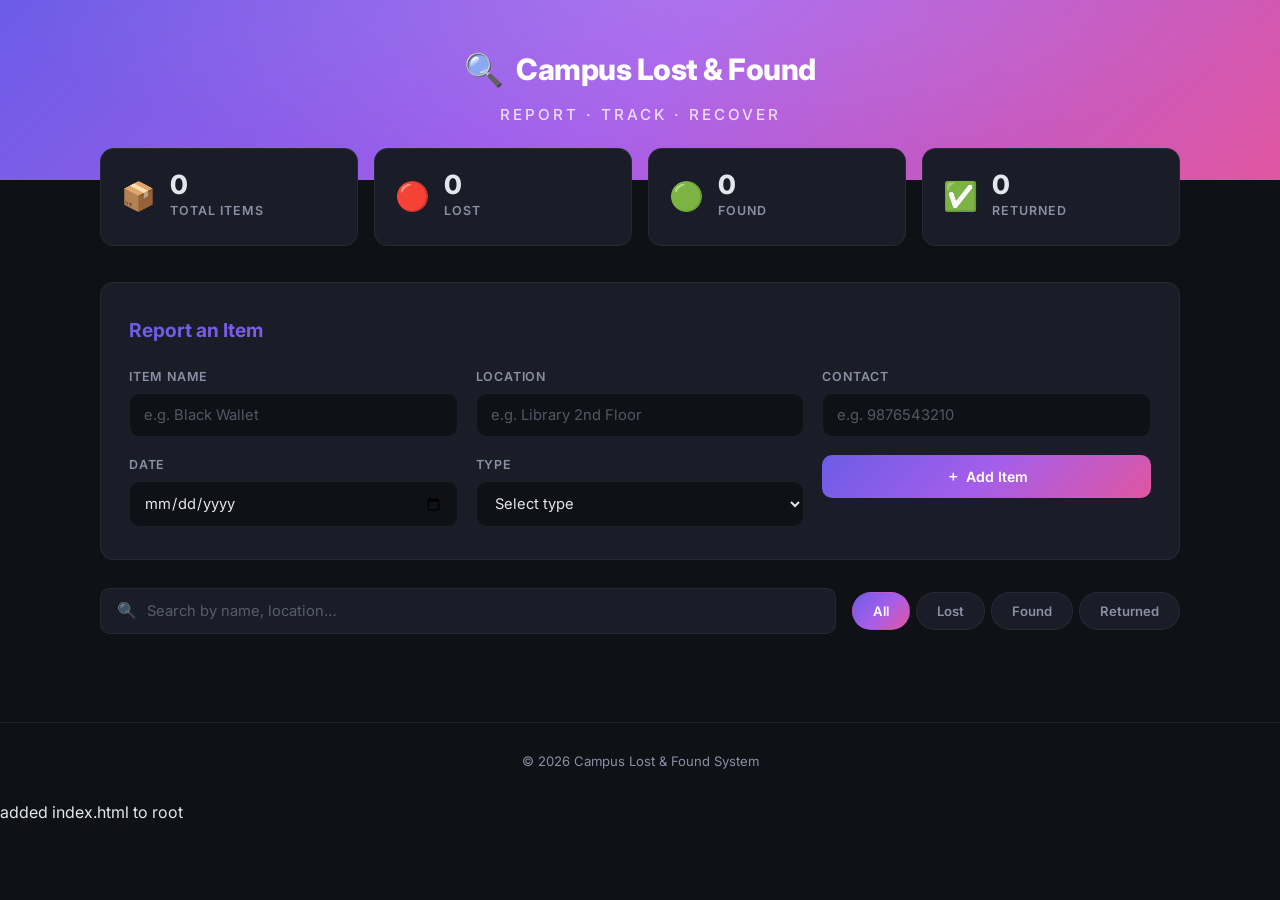
<file: index.html>
<!DOCTYPE html>
<html lang="en">
<head>
  <meta charset="UTF-8">
  <meta name="viewport" content="width=device-width, initial-scale=1.0">
  <meta name="description" content="Campus Lost & Found System — Report, track, and recover lost items on campus.">
  <title>Campus Lost & Found System</title>
  <link rel="preconnect" href="https://fonts.googleapis.com">
  <link rel="preconnect" href="https://fonts.gstatic.com" crossorigin>
  <link href="https://fonts.googleapis.com/css2?family=Inter:wght@400;500;600;700;800&display=swap" rel="stylesheet">
  <link rel="stylesheet" href="style.css">
</head>
<body>

  <!-- ─── Header ─── -->
  <header class="header" id="app-header">
    <div class="header-inner">
      <div class="logo">
        <span class="logo-icon">🔍</span>
        <h1>Campus Lost &amp; Found</h1>
      </div>
      <p class="tagline">Report · Track · Recover</p>
    </div>
  </header>

  <main class="container">

    <!-- ─── Dashboard Stats ─── -->
    <section class="stats-grid" id="stats-section">
      <div class="stat-card stat-total" id="stat-total">
        <span class="stat-icon">📦</span>
        <div class="stat-info">
          <span class="stat-number" id="total-count">0</span>
          <span class="stat-label">Total Items</span>
        </div>
      </div>
      <div class="stat-card stat-lost" id="stat-lost">
        <span class="stat-icon">🔴</span>
        <div class="stat-info">
          <span class="stat-number" id="lost-count">0</span>
          <span class="stat-label">Lost</span>
        </div>
      </div>
      <div class="stat-card stat-found" id="stat-found">
        <span class="stat-icon">🟢</span>
        <div class="stat-info">
          <span class="stat-number" id="found-count">0</span>
          <span class="stat-label">Found</span>
        </div>
      </div>
      <div class="stat-card stat-returned" id="stat-returned">
        <span class="stat-icon">✅</span>
        <div class="stat-info">
          <span class="stat-number" id="returned-count">0</span>
          <span class="stat-label">Returned</span>
        </div>
      </div>
    </section>

    <!-- ─── Add Item Form ─── -->
    <section class="form-section" id="form-section">
      <h2 class="section-title">Report an Item</h2>
      <form id="item-form" autocomplete="off">
        <div class="form-grid">
          <div class="form-group">
            <label for="item-name">Item Name</label>
            <input type="text" id="item-name" placeholder="e.g. Black Wallet" required>
          </div>
          <div class="form-group">
            <label for="item-location">Location</label>
            <input type="text" id="item-location" placeholder="e.g. Library 2nd Floor" required>
          </div>
          <div class="form-group">
            <label for="item-contact">Contact</label>
            <input type="text" id="item-contact" placeholder="e.g. 9876543210" required>
          </div>
          <div class="form-group">
            <label for="item-date">Date</label>
            <input type="date" id="item-date" required>
          </div>
          <div class="form-group">
            <label for="item-type">Type</label>
            <select id="item-type" required>
              <option value="" disabled selected>Select type</option>
              <option value="lost">Lost</option>
              <option value="found">Found</option>
            </select>
          </div>
          <div class="form-group form-submit-group">
            <button type="submit" id="add-btn" class="btn btn-primary">
              <span class="btn-icon">＋</span> Add Item
            </button>
          </div>
        </div>
      </form>
    </section>

    <!-- ─── Search & Filter ─── -->
    <section class="controls-section" id="controls-section">
      <div class="search-box">
        <span class="search-icon">🔍</span>
        <input type="text" id="search-input" placeholder="Search by name, location…">
      </div>
      <div class="filter-tabs" id="filter-tabs">
        <button class="filter-btn active" data-filter="all">All</button>
        <button class="filter-btn" data-filter="lost">Lost</button>
        <button class="filter-btn" data-filter="found">Found</button>
        <button class="filter-btn" data-filter="returned">Returned</button>
      </div>
    </section>

    <!-- ─── Items Grid ─── -->
    <section class="items-section" id="items-section">
      <div class="items-grid" id="items-grid">
        <!-- Cards injected by JS -->
      </div>
      <div class="empty-state" id="empty-state" style="display:none;">
        <span class="empty-icon">📭</span>
        <p>No items to display</p>
      </div>
    </section>

  </main>

  <!-- ─── Toast ─── -->
  <div class="toast-container" id="toast-container"></div>

  <footer class="footer" id="app-footer">
    <p>&copy; 2026 Campus Lost &amp; Found System</p>
  </footer>

  <script src="script.js"></script>
</body>
</html>
added index.html to root
</file>
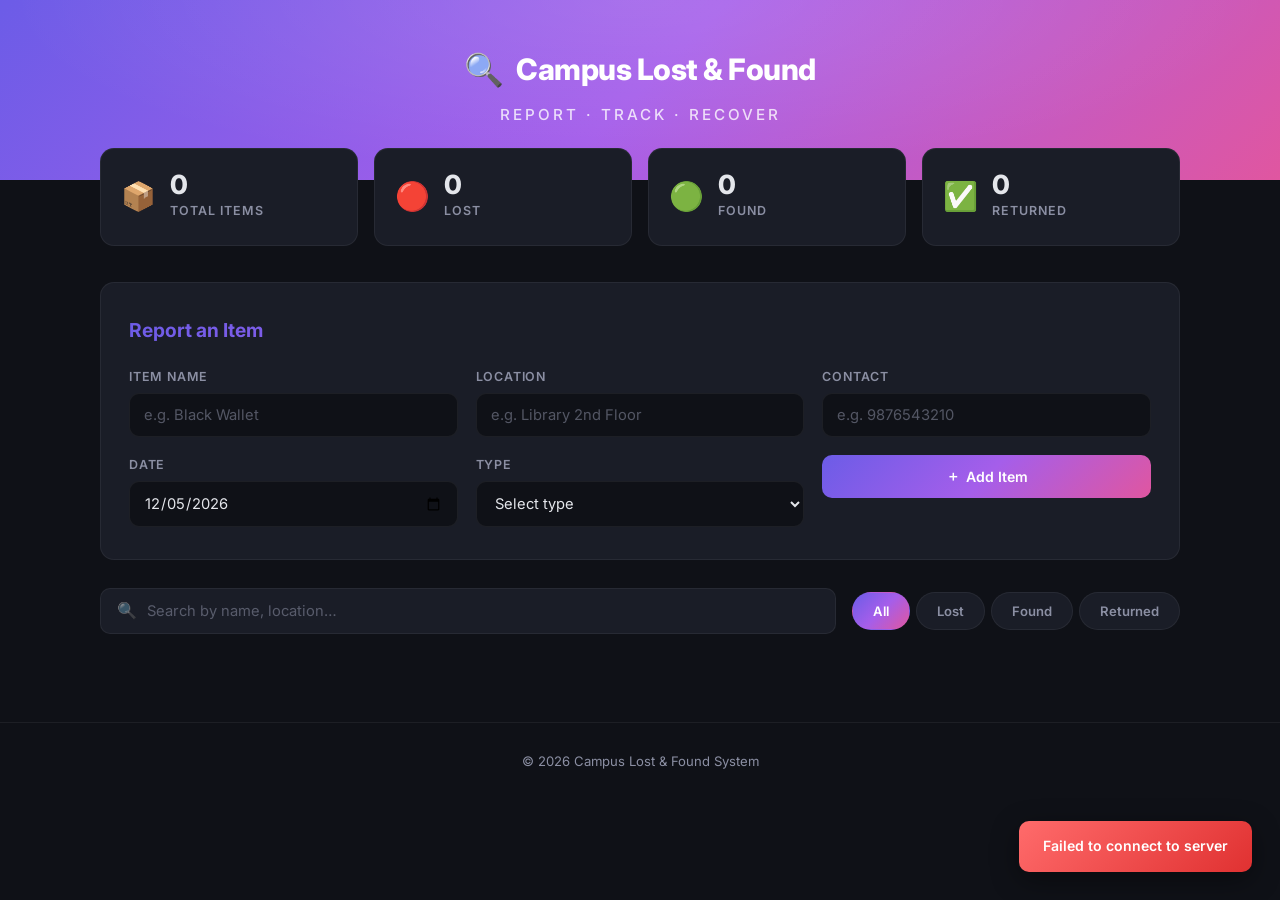
<file: frontend/index.html>
<!DOCTYPE html>
<html lang="en">
<head>
  <meta charset="UTF-8">
  <meta name="viewport" content="width=device-width, initial-scale=1.0">
  <meta name="description" content="Campus Lost & Found System — Report, track, and recover lost items on campus.">
  <title>Campus Lost & Found System</title>
  <link rel="preconnect" href="https://fonts.googleapis.com">
  <link rel="preconnect" href="https://fonts.gstatic.com" crossorigin>
  <link href="https://fonts.googleapis.com/css2?family=Inter:wght@400;500;600;700;800&display=swap" rel="stylesheet">
  <link rel="stylesheet" href="style.css">
</head>
<body>

  <!-- ─── Header ─── -->
  <header class="header" id="app-header">
    <div class="header-inner">
      <div class="logo">
        <span class="logo-icon">🔍</span>
        <h1>Campus Lost &amp; Found</h1>
      </div>
      <p class="tagline">Report · Track · Recover</p>
    </div>
  </header>

  <main class="container">

    <!-- ─── Dashboard Stats ─── -->
    <section class="stats-grid" id="stats-section">
      <div class="stat-card stat-total" id="stat-total">
        <span class="stat-icon">📦</span>
        <div class="stat-info">
          <span class="stat-number" id="total-count">0</span>
          <span class="stat-label">Total Items</span>
        </div>
      </div>
      <div class="stat-card stat-lost" id="stat-lost">
        <span class="stat-icon">🔴</span>
        <div class="stat-info">
          <span class="stat-number" id="lost-count">0</span>
          <span class="stat-label">Lost</span>
        </div>
      </div>
      <div class="stat-card stat-found" id="stat-found">
        <span class="stat-icon">🟢</span>
        <div class="stat-info">
          <span class="stat-number" id="found-count">0</span>
          <span class="stat-label">Found</span>
        </div>
      </div>
      <div class="stat-card stat-returned" id="stat-returned">
        <span class="stat-icon">✅</span>
        <div class="stat-info">
          <span class="stat-number" id="returned-count">0</span>
          <span class="stat-label">Returned</span>
        </div>
      </div>
    </section>

    <!-- ─── Add Item Form ─── -->
    <section class="form-section" id="form-section">
      <h2 class="section-title">Report an Item</h2>
      <form id="item-form" autocomplete="off">
        <div class="form-grid">
          <div class="form-group">
            <label for="item-name">Item Name</label>
            <input type="text" id="item-name" placeholder="e.g. Black Wallet" required>
          </div>
          <div class="form-group">
            <label for="item-location">Location</label>
            <input type="text" id="item-location" placeholder="e.g. Library 2nd Floor" required>
          </div>
          <div class="form-group">
            <label for="item-contact">Contact</label>
            <input type="text" id="item-contact" placeholder="e.g. 9876543210" required>
          </div>
          <div class="form-group">
            <label for="item-date">Date</label>
            <input type="date" id="item-date" required>
          </div>
          <div class="form-group">
            <label for="item-type">Type</label>
            <select id="item-type" required>
              <option value="" disabled selected>Select type</option>
              <option value="lost">Lost</option>
              <option value="found">Found</option>
            </select>
          </div>
          <div class="form-group form-submit-group">
            <button type="submit" id="add-btn" class="btn btn-primary">
              <span class="btn-icon">＋</span> Add Item
            </button>
          </div>
        </div>
      </form>
    </section>

    <!-- ─── Search & Filter ─── -->
    <section class="controls-section" id="controls-section">
      <div class="search-box">
        <span class="search-icon">🔍</span>
        <input type="text" id="search-input" placeholder="Search by name, location…">
      </div>
      <div class="filter-tabs" id="filter-tabs">
        <button class="filter-btn active" data-filter="all">All</button>
        <button class="filter-btn" data-filter="lost">Lost</button>
        <button class="filter-btn" data-filter="found">Found</button>
        <button class="filter-btn" data-filter="returned">Returned</button>
      </div>
    </section>

    <!-- ─── Items Grid ─── -->
    <section class="items-section" id="items-section">
      <div class="items-grid" id="items-grid">
        <!-- Cards injected by JS -->
      </div>
      <div class="empty-state" id="empty-state" style="display:none;">
        <span class="empty-icon">📭</span>
        <p>No items to display</p>
      </div>
    </section>

  </main>

  <!-- ─── Toast ─── -->
  <div class="toast-container" id="toast-container"></div>

  <footer class="footer" id="app-footer">
    <p>&copy; 2026 Campus Lost &amp; Found System</p>
  </footer>

  <script src="script.js"></script>
</body>
</html>
</file>
<file: style.css>
/* ═══════════════════════════════════════════════════════════
   Campus Lost & Found — Design System
   ═══════════════════════════════════════════════════════════ */

/* ── Reset & Base ──────────────────────────────────────── */
*, *::before, *::after {
  margin: 0;
  padding: 0;
  box-sizing: border-box;
}

:root {
  /* palette */
  --bg:             #0f1117;
  --surface:        #1a1d27;
  --surface-hover:  #22252f;
  --border:         rgba(255,255,255,0.06);
  --text:           #e4e6eb;
  --text-muted:     #8b8fa3;
  --accent:         #6c5ce7;
  --accent-glow:    rgba(108,92,231,0.35);
  --lost:           #ff6b6b;
  --lost-bg:        rgba(255,107,107,0.12);
  --found:          #51cf66;
  --found-bg:       rgba(81,207,102,0.12);
  --returned:       #339af0;
  --returned-bg:    rgba(51,154,240,0.12);
  --gradient:       linear-gradient(135deg, #6c5ce7 0%, #a55eea 50%, #e056a0 100%);
  --gradient-subtle:linear-gradient(135deg, rgba(108,92,231,0.15), rgba(224,86,160,0.10));

  /* spacing */
  --radius:   14px;
  --radius-sm: 10px;
  --radius-xs: 6px;

  /* transitions */
  --ease: cubic-bezier(0.4, 0, 0.2, 1);
}

html {
  scroll-behavior: smooth;
}

body {
  font-family: 'Inter', system-ui, -apple-system, sans-serif;
  background: var(--bg);
  color: var(--text);
  line-height: 1.6;
  min-height: 100vh;
  overflow-x: hidden;
}

/* ── Header ────────────────────────────────────────────── */
.header {
  background: var(--gradient);
  padding: 44px 24px 52px;
  text-align: center;
  position: relative;
  overflow: hidden;
}
.header::after {
  content: '';
  position: absolute;
  inset: 0;
  background: radial-gradient(ellipse at 50% 0%, rgba(255,255,255,0.12) 0%, transparent 70%);
  pointer-events: none;
}
.header-inner { position: relative; z-index: 1; }
.logo {
  display: flex;
  align-items: center;
  justify-content: center;
  gap: 12px;
}
.logo-icon { font-size: 2rem; }
.logo h1 {
  font-size: 1.85rem;
  font-weight: 800;
  letter-spacing: -0.5px;
  color: #fff;
}
.tagline {
  margin-top: 8px;
  font-size: 0.95rem;
  color: rgba(255,255,255,0.78);
  font-weight: 500;
  letter-spacing: 3px;
  text-transform: uppercase;
}

/* ── Container ─────────────────────────────────────────── */
.container {
  max-width: 1120px;
  margin: -32px auto 0;
  padding: 0 20px 60px;
  position: relative;
  z-index: 2;
}

/* ── Stats ─────────────────────────────────────────────── */
.stats-grid {
  display: grid;
  grid-template-columns: repeat(4, 1fr);
  gap: 16px;
  margin-bottom: 36px;
}
.stat-card {
  background: var(--surface);
  border: 1px solid var(--border);
  border-radius: var(--radius);
  padding: 22px 20px;
  display: flex;
  align-items: center;
  gap: 14px;
  transition: transform 0.25s var(--ease), box-shadow 0.25s var(--ease);
}
.stat-card:hover {
  transform: translateY(-4px);
  box-shadow: 0 12px 32px rgba(0,0,0,0.30);
}
.stat-icon { font-size: 1.75rem; }
.stat-number {
  font-size: 1.65rem;
  font-weight: 800;
  display: block;
  line-height: 1;
}
.stat-label {
  font-size: 0.78rem;
  color: var(--text-muted);
  text-transform: uppercase;
  letter-spacing: 1px;
  font-weight: 600;
}

/* ── Form Section ──────────────────────────────────────── */
.form-section {
  background: var(--surface);
  border: 1px solid var(--border);
  border-radius: var(--radius);
  padding: 32px 28px;
  margin-bottom: 28px;
}
.section-title {
  font-size: 1.2rem;
  font-weight: 700;
  margin-bottom: 22px;
  background: var(--gradient);
  -webkit-background-clip: text;
  -webkit-text-fill-color: transparent;
  background-clip: text;
}
.form-grid {
  display: grid;
  grid-template-columns: repeat(3, 1fr);
  gap: 18px;
}
.form-group { display: flex; flex-direction: column; gap: 6px; }
.form-group label {
  font-size: 0.78rem;
  font-weight: 600;
  color: var(--text-muted);
  text-transform: uppercase;
  letter-spacing: 0.8px;
}
.form-group input,
.form-group select {
  padding: 12px 14px;
  border: 1px solid var(--border);
  border-radius: var(--radius-sm);
  background: var(--bg);
  color: var(--text);
  font-family: inherit;
  font-size: 0.92rem;
  transition: border-color 0.2s var(--ease), box-shadow 0.2s var(--ease);
  outline: none;
}
.form-group input:focus,
.form-group select:focus {
  border-color: var(--accent);
  box-shadow: 0 0 0 3px var(--accent-glow);
}
.form-group input::placeholder { color: var(--text-muted); opacity: 0.55; }
.form-submit-group {
  display: flex;
  align-items: flex-end;
}

/* ── Buttons ───────────────────────────────────────────── */
.btn {
  display: inline-flex;
  align-items: center;
  justify-content: center;
  gap: 6px;
  padding: 12px 28px;
  border: none;
  border-radius: var(--radius-sm);
  font-family: inherit;
  font-size: 0.88rem;
  font-weight: 600;
  cursor: pointer;
  transition: all 0.25s var(--ease);
}
.btn-primary {
  background: var(--gradient);
  color: #fff;
  width: 100%;
}
.btn-primary:hover {
  box-shadow: 0 6px 24px var(--accent-glow);
  transform: translateY(-2px);
}
.btn-primary:active { transform: translateY(0); }

.btn-sm {
  padding: 8px 16px;
  font-size: 0.78rem;
  border-radius: var(--radius-xs);
}
.btn-danger {
  background: var(--lost-bg);
  color: var(--lost);
  border: 1px solid rgba(255,107,107,0.18);
}
.btn-danger:hover {
  background: rgba(255,107,107,0.22);
  transform: translateY(-1px);
}
.btn-success {
  background: var(--returned-bg);
  color: var(--returned);
  border: 1px solid rgba(51,154,240,0.18);
}
.btn-success:hover {
  background: rgba(51,154,240,0.22);
  transform: translateY(-1px);
}

/* ── Controls (Search + Filter) ────────────────────────── */
.controls-section {
  display: flex;
  align-items: center;
  gap: 16px;
  margin-bottom: 28px;
  flex-wrap: wrap;
}
.search-box {
  flex: 1;
  min-width: 200px;
  display: flex;
  align-items: center;
  gap: 10px;
  background: var(--surface);
  border: 1px solid var(--border);
  border-radius: var(--radius-sm);
  padding: 0 16px;
  transition: border-color 0.2s var(--ease), box-shadow 0.2s var(--ease);
}
.search-box:focus-within {
  border-color: var(--accent);
  box-shadow: 0 0 0 3px var(--accent-glow);
}
.search-icon { font-size: 1rem; opacity: 0.5; }
.search-box input {
  flex: 1;
  padding: 13px 0;
  border: none;
  background: transparent;
  color: var(--text);
  font-family: inherit;
  font-size: 0.92rem;
  outline: none;
}
.search-box input::placeholder { color: var(--text-muted); opacity: 0.55; }

.filter-tabs { display: flex; gap: 6px; }
.filter-btn {
  padding: 10px 20px;
  border: 1px solid var(--border);
  border-radius: 50px;
  background: var(--surface);
  color: var(--text-muted);
  font-family: inherit;
  font-size: 0.82rem;
  font-weight: 600;
  cursor: pointer;
  transition: all 0.2s var(--ease);
}
.filter-btn:hover {
  color: var(--text);
  border-color: rgba(255,255,255,0.12);
}
.filter-btn.active {
  background: var(--gradient);
  color: #fff;
  border-color: transparent;
}

/* ── Items Grid ────────────────────────────────────────── */
.items-grid {
  display: grid;
  grid-template-columns: repeat(auto-fill, minmax(320px, 1fr));
  gap: 18px;
}

/* ── Item Card ─────────────────────────────────────────── */
.item-card {
  background: var(--surface);
  border: 1px solid var(--border);
  border-radius: var(--radius);
  padding: 24px;
  display: flex;
  flex-direction: column;
  gap: 14px;
  transition: transform 0.25s var(--ease), box-shadow 0.25s var(--ease);
  animation: cardIn 0.4s var(--ease) both;
}
.item-card:hover {
  transform: translateY(-4px);
  box-shadow: 0 14px 40px rgba(0,0,0,0.25);
}
.card-header {
  display: flex;
  justify-content: space-between;
  align-items: flex-start;
  gap: 12px;
}
.card-name {
  font-size: 1.08rem;
  font-weight: 700;
  flex: 1;
}
.badge {
  display: inline-flex;
  align-items: center;
  gap: 5px;
  padding: 4px 12px;
  border-radius: 50px;
  font-size: 0.72rem;
  font-weight: 700;
  text-transform: uppercase;
  letter-spacing: 0.6px;
  flex-shrink: 0;
}
.badge-lost   { background: var(--lost-bg);     color: var(--lost); }
.badge-found  { background: var(--found-bg);    color: var(--found); }
.badge-returned { background: var(--returned-bg); color: var(--returned); }

.card-details {
  display: flex;
  flex-direction: column;
  gap: 6px;
}
.card-detail {
  font-size: 0.85rem;
  color: var(--text-muted);
  display: flex;
  align-items: center;
  gap: 8px;
}
.card-detail .detail-icon { width: 16px; text-align: center; flex-shrink: 0; }

.card-status {
  font-size: 0.78rem;
  font-weight: 600;
  padding: 5px 0;
  text-transform: uppercase;
  letter-spacing: 1px;
  border-top: 1px solid var(--border);
  padding-top: 10px;
}
.status-active   { color: var(--found); }
.status-returned { color: var(--returned); }

.card-actions {
  display: flex;
  gap: 10px;
  margin-top: auto;
}

/* ── Empty State ───────────────────────────────────────── */
.empty-state {
  text-align: center;
  padding: 60px 20px;
  color: var(--text-muted);
}
.empty-icon { font-size: 3rem; display: block; margin-bottom: 12px; }

/* ── Toast ─────────────────────────────────────────────── */
.toast-container {
  position: fixed;
  bottom: 28px;
  right: 28px;
  display: flex;
  flex-direction: column;
  gap: 10px;
  z-index: 9999;
}
.toast {
  padding: 14px 24px;
  border-radius: var(--radius-sm);
  font-size: 0.88rem;
  font-weight: 600;
  color: #fff;
  box-shadow: 0 8px 28px rgba(0,0,0,0.4);
  animation: toastIn 0.35s var(--ease);
}
.toast-success { background: linear-gradient(135deg, #20c997, #12b886); }
.toast-error   { background: linear-gradient(135deg, #ff6b6b, #e03131); }
.toast-info    { background: linear-gradient(135deg, #6c5ce7, #a55eea); }

/* ── Footer ────────────────────────────────────────────── */
.footer {
  text-align: center;
  padding: 28px;
  font-size: 0.82rem;
  color: var(--text-muted);
  border-top: 1px solid var(--border);
}

/* ── Animations ────────────────────────────────────────── */
@keyframes cardIn {
  from { opacity: 0; transform: translateY(20px) scale(0.97); }
  to   { opacity: 1; transform: translateY(0) scale(1); }
}
@keyframes toastIn {
  from { opacity: 0; transform: translateX(40px); }
  to   { opacity: 1; transform: translateX(0); }
}

/* ── Responsive ────────────────────────────────────────── */
@media (max-width: 900px) {
  .stats-grid { grid-template-columns: repeat(2, 1fr); }
  .form-grid  { grid-template-columns: repeat(2, 1fr); }
}
@media (max-width: 600px) {
  .header { padding: 32px 16px 40px; }
  .logo h1 { font-size: 1.35rem; }
  .tagline { font-size: 0.78rem; letter-spacing: 2px; }
  .container { padding: 0 12px 40px; margin-top: -24px; }
  .stats-grid { grid-template-columns: 1fr 1fr; gap: 10px; }
  .stat-card { padding: 16px 14px; }
  .stat-number { font-size: 1.3rem; }
  .form-section { padding: 22px 18px; }
  .form-grid { grid-template-columns: 1fr; }
  .items-grid { grid-template-columns: 1fr; }
  .controls-section { flex-direction: column; align-items: stretch; }
  .filter-tabs { flex-wrap: wrap; }
}
added style.css to root
</file>
<file: frontend/style.css>
/* ═══════════════════════════════════════════════════════════
   Campus Lost & Found — Design System
   ═══════════════════════════════════════════════════════════ */

/* ── Reset & Base ──────────────────────────────────────── */
*, *::before, *::after {
  margin: 0;
  padding: 0;
  box-sizing: border-box;
}

:root {
  /* palette */
  --bg:             #0f1117;
  --surface:        #1a1d27;
  --surface-hover:  #22252f;
  --border:         rgba(255,255,255,0.06);
  --text:           #e4e6eb;
  --text-muted:     #8b8fa3;
  --accent:         #6c5ce7;
  --accent-glow:    rgba(108,92,231,0.35);
  --lost:           #ff6b6b;
  --lost-bg:        rgba(255,107,107,0.12);
  --found:          #51cf66;
  --found-bg:       rgba(81,207,102,0.12);
  --returned:       #339af0;
  --returned-bg:    rgba(51,154,240,0.12);
  --gradient:       linear-gradient(135deg, #6c5ce7 0%, #a55eea 50%, #e056a0 100%);
  --gradient-subtle:linear-gradient(135deg, rgba(108,92,231,0.15), rgba(224,86,160,0.10));

  /* spacing */
  --radius:   14px;
  --radius-sm: 10px;
  --radius-xs: 6px;

  /* transitions */
  --ease: cubic-bezier(0.4, 0, 0.2, 1);
}

html {
  scroll-behavior: smooth;
}

body {
  font-family: 'Inter', system-ui, -apple-system, sans-serif;
  background: var(--bg);
  color: var(--text);
  line-height: 1.6;
  min-height: 100vh;
  overflow-x: hidden;
}

/* ── Header ────────────────────────────────────────────── */
.header {
  background: var(--gradient);
  padding: 44px 24px 52px;
  text-align: center;
  position: relative;
  overflow: hidden;
}
.header::after {
  content: '';
  position: absolute;
  inset: 0;
  background: radial-gradient(ellipse at 50% 0%, rgba(255,255,255,0.12) 0%, transparent 70%);
  pointer-events: none;
}
.header-inner { position: relative; z-index: 1; }
.logo {
  display: flex;
  align-items: center;
  justify-content: center;
  gap: 12px;
}
.logo-icon { font-size: 2rem; }
.logo h1 {
  font-size: 1.85rem;
  font-weight: 800;
  letter-spacing: -0.5px;
  color: #fff;
}
.tagline {
  margin-top: 8px;
  font-size: 0.95rem;
  color: rgba(255,255,255,0.78);
  font-weight: 500;
  letter-spacing: 3px;
  text-transform: uppercase;
}

/* ── Container ─────────────────────────────────────────── */
.container {
  max-width: 1120px;
  margin: -32px auto 0;
  padding: 0 20px 60px;
  position: relative;
  z-index: 2;
}

/* ── Stats ─────────────────────────────────────────────── */
.stats-grid {
  display: grid;
  grid-template-columns: repeat(4, 1fr);
  gap: 16px;
  margin-bottom: 36px;
}
.stat-card {
  background: var(--surface);
  border: 1px solid var(--border);
  border-radius: var(--radius);
  padding: 22px 20px;
  display: flex;
  align-items: center;
  gap: 14px;
  transition: transform 0.25s var(--ease), box-shadow 0.25s var(--ease);
}
.stat-card:hover {
  transform: translateY(-4px);
  box-shadow: 0 12px 32px rgba(0,0,0,0.30);
}
.stat-icon { font-size: 1.75rem; }
.stat-number {
  font-size: 1.65rem;
  font-weight: 800;
  display: block;
  line-height: 1;
}
.stat-label {
  font-size: 0.78rem;
  color: var(--text-muted);
  text-transform: uppercase;
  letter-spacing: 1px;
  font-weight: 600;
}

/* ── Form Section ──────────────────────────────────────── */
.form-section {
  background: var(--surface);
  border: 1px solid var(--border);
  border-radius: var(--radius);
  padding: 32px 28px;
  margin-bottom: 28px;
}
.section-title {
  font-size: 1.2rem;
  font-weight: 700;
  margin-bottom: 22px;
  background: var(--gradient);
  -webkit-background-clip: text;
  -webkit-text-fill-color: transparent;
  background-clip: text;
}
.form-grid {
  display: grid;
  grid-template-columns: repeat(3, 1fr);
  gap: 18px;
}
.form-group { display: flex; flex-direction: column; gap: 6px; }
.form-group label {
  font-size: 0.78rem;
  font-weight: 600;
  color: var(--text-muted);
  text-transform: uppercase;
  letter-spacing: 0.8px;
}
.form-group input,
.form-group select {
  padding: 12px 14px;
  border: 1px solid var(--border);
  border-radius: var(--radius-sm);
  background: var(--bg);
  color: var(--text);
  font-family: inherit;
  font-size: 0.92rem;
  transition: border-color 0.2s var(--ease), box-shadow 0.2s var(--ease);
  outline: none;
}
.form-group input:focus,
.form-group select:focus {
  border-color: var(--accent);
  box-shadow: 0 0 0 3px var(--accent-glow);
}
.form-group input::placeholder { color: var(--text-muted); opacity: 0.55; }
.form-submit-group {
  display: flex;
  align-items: flex-end;
}

/* ── Buttons ───────────────────────────────────────────── */
.btn {
  display: inline-flex;
  align-items: center;
  justify-content: center;
  gap: 6px;
  padding: 12px 28px;
  border: none;
  border-radius: var(--radius-sm);
  font-family: inherit;
  font-size: 0.88rem;
  font-weight: 600;
  cursor: pointer;
  transition: all 0.25s var(--ease);
}
.btn-primary {
  background: var(--gradient);
  color: #fff;
  width: 100%;
}
.btn-primary:hover {
  box-shadow: 0 6px 24px var(--accent-glow);
  transform: translateY(-2px);
}
.btn-primary:active { transform: translateY(0); }

.btn-sm {
  padding: 8px 16px;
  font-size: 0.78rem;
  border-radius: var(--radius-xs);
}
.btn-danger {
  background: var(--lost-bg);
  color: var(--lost);
  border: 1px solid rgba(255,107,107,0.18);
}
.btn-danger:hover {
  background: rgba(255,107,107,0.22);
  transform: translateY(-1px);
}
.btn-success {
  background: var(--returned-bg);
  color: var(--returned);
  border: 1px solid rgba(51,154,240,0.18);
}
.btn-success:hover {
  background: rgba(51,154,240,0.22);
  transform: translateY(-1px);
}

/* ── Controls (Search + Filter) ────────────────────────── */
.controls-section {
  display: flex;
  align-items: center;
  gap: 16px;
  margin-bottom: 28px;
  flex-wrap: wrap;
}
.search-box {
  flex: 1;
  min-width: 200px;
  display: flex;
  align-items: center;
  gap: 10px;
  background: var(--surface);
  border: 1px solid var(--border);
  border-radius: var(--radius-sm);
  padding: 0 16px;
  transition: border-color 0.2s var(--ease), box-shadow 0.2s var(--ease);
}
.search-box:focus-within {
  border-color: var(--accent);
  box-shadow: 0 0 0 3px var(--accent-glow);
}
.search-icon { font-size: 1rem; opacity: 0.5; }
.search-box input {
  flex: 1;
  padding: 13px 0;
  border: none;
  background: transparent;
  color: var(--text);
  font-family: inherit;
  font-size: 0.92rem;
  outline: none;
}
.search-box input::placeholder { color: var(--text-muted); opacity: 0.55; }

.filter-tabs { display: flex; gap: 6px; }
.filter-btn {
  padding: 10px 20px;
  border: 1px solid var(--border);
  border-radius: 50px;
  background: var(--surface);
  color: var(--text-muted);
  font-family: inherit;
  font-size: 0.82rem;
  font-weight: 600;
  cursor: pointer;
  transition: all 0.2s var(--ease);
}
.filter-btn:hover {
  color: var(--text);
  border-color: rgba(255,255,255,0.12);
}
.filter-btn.active {
  background: var(--gradient);
  color: #fff;
  border-color: transparent;
}

/* ── Items Grid ────────────────────────────────────────── */
.items-grid {
  display: grid;
  grid-template-columns: repeat(auto-fill, minmax(320px, 1fr));
  gap: 18px;
}

/* ── Item Card ─────────────────────────────────────────── */
.item-card {
  background: var(--surface);
  border: 1px solid var(--border);
  border-radius: var(--radius);
  padding: 24px;
  display: flex;
  flex-direction: column;
  gap: 14px;
  transition: transform 0.25s var(--ease), box-shadow 0.25s var(--ease);
  animation: cardIn 0.4s var(--ease) both;
}
.item-card:hover {
  transform: translateY(-4px);
  box-shadow: 0 14px 40px rgba(0,0,0,0.25);
}
.card-header {
  display: flex;
  justify-content: space-between;
  align-items: flex-start;
  gap: 12px;
}
.card-name {
  font-size: 1.08rem;
  font-weight: 700;
  flex: 1;
}
.badge {
  display: inline-flex;
  align-items: center;
  gap: 5px;
  padding: 4px 12px;
  border-radius: 50px;
  font-size: 0.72rem;
  font-weight: 700;
  text-transform: uppercase;
  letter-spacing: 0.6px;
  flex-shrink: 0;
}
.badge-lost   { background: var(--lost-bg);     color: var(--lost); }
.badge-found  { background: var(--found-bg);    color: var(--found); }
.badge-returned { background: var(--returned-bg); color: var(--returned); }

.card-details {
  display: flex;
  flex-direction: column;
  gap: 6px;
}
.card-detail {
  font-size: 0.85rem;
  color: var(--text-muted);
  display: flex;
  align-items: center;
  gap: 8px;
}
.card-detail .detail-icon { width: 16px; text-align: center; flex-shrink: 0; }

.card-status {
  font-size: 0.78rem;
  font-weight: 600;
  padding: 5px 0;
  text-transform: uppercase;
  letter-spacing: 1px;
  border-top: 1px solid var(--border);
  padding-top: 10px;
}
.status-active   { color: var(--found); }
.status-returned { color: var(--returned); }

.card-actions {
  display: flex;
  gap: 10px;
  margin-top: auto;
}

/* ── Empty State ───────────────────────────────────────── */
.empty-state {
  text-align: center;
  padding: 60px 20px;
  color: var(--text-muted);
}
.empty-icon { font-size: 3rem; display: block; margin-bottom: 12px; }

/* ── Toast ─────────────────────────────────────────────── */
.toast-container {
  position: fixed;
  bottom: 28px;
  right: 28px;
  display: flex;
  flex-direction: column;
  gap: 10px;
  z-index: 9999;
}
.toast {
  padding: 14px 24px;
  border-radius: var(--radius-sm);
  font-size: 0.88rem;
  font-weight: 600;
  color: #fff;
  box-shadow: 0 8px 28px rgba(0,0,0,0.4);
  animation: toastIn 0.35s var(--ease);
}
.toast-success { background: linear-gradient(135deg, #20c997, #12b886); }
.toast-error   { background: linear-gradient(135deg, #ff6b6b, #e03131); }
.toast-info    { background: linear-gradient(135deg, #6c5ce7, #a55eea); }

/* ── Footer ────────────────────────────────────────────── */
.footer {
  text-align: center;
  padding: 28px;
  font-size: 0.82rem;
  color: var(--text-muted);
  border-top: 1px solid var(--border);
}

/* ── Animations ────────────────────────────────────────── */
@keyframes cardIn {
  from { opacity: 0; transform: translateY(20px) scale(0.97); }
  to   { opacity: 1; transform: translateY(0) scale(1); }
}
@keyframes toastIn {
  from { opacity: 0; transform: translateX(40px); }
  to   { opacity: 1; transform: translateX(0); }
}

/* ── Responsive ────────────────────────────────────────── */
@media (max-width: 900px) {
  .stats-grid { grid-template-columns: repeat(2, 1fr); }
  .form-grid  { grid-template-columns: repeat(2, 1fr); }
}
@media (max-width: 600px) {
  .header { padding: 32px 16px 40px; }
  .logo h1 { font-size: 1.35rem; }
  .tagline { font-size: 0.78rem; letter-spacing: 2px; }
  .container { padding: 0 12px 40px; margin-top: -24px; }
  .stats-grid { grid-template-columns: 1fr 1fr; gap: 10px; }
  .stat-card { padding: 16px 14px; }
  .stat-number { font-size: 1.3rem; }
  .form-section { padding: 22px 18px; }
  .form-grid { grid-template-columns: 1fr; }
  .items-grid { grid-template-columns: 1fr; }
  .controls-section { flex-direction: column; align-items: stretch; }
  .filter-tabs { flex-wrap: wrap; }
}
</file>
